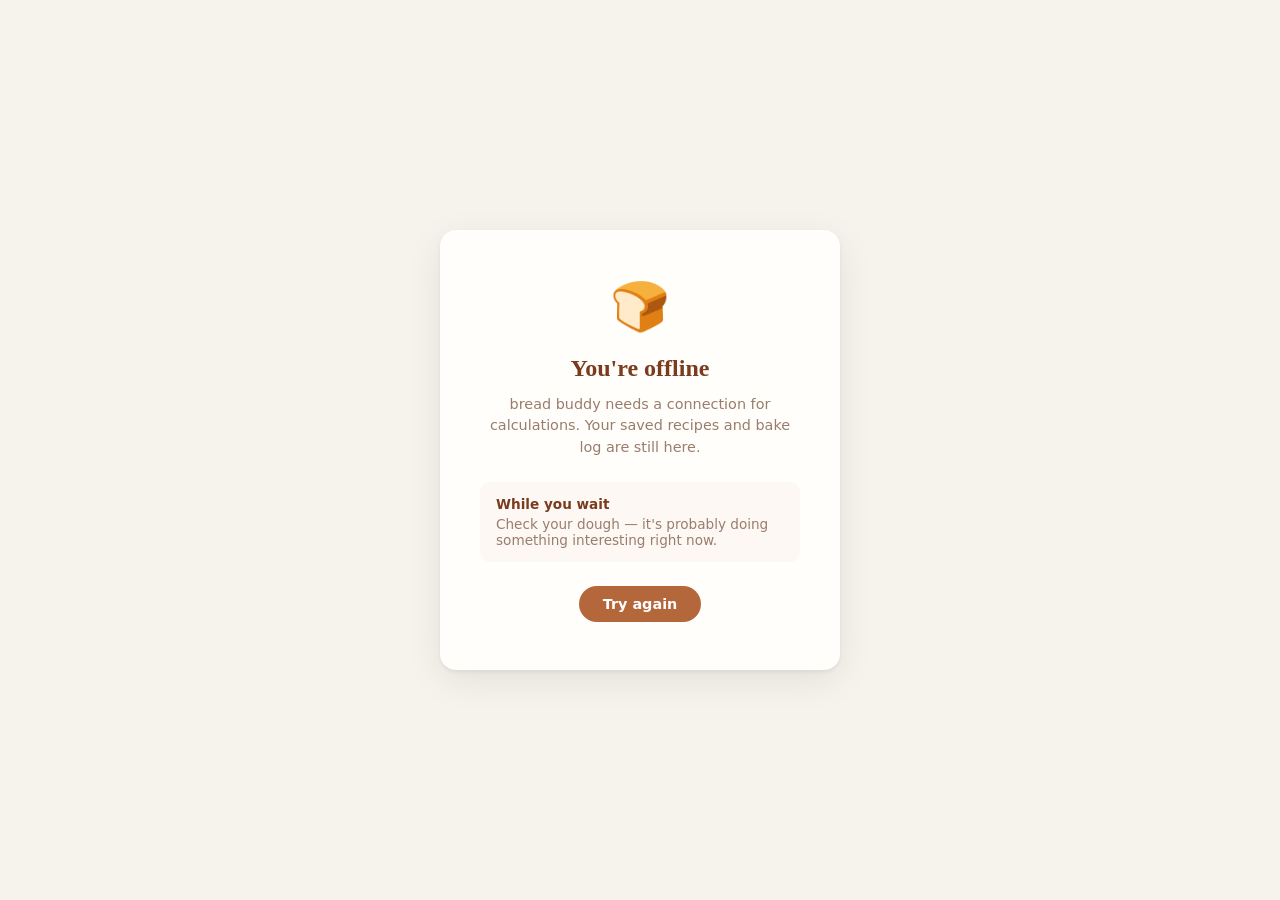
<file: static/offline.html>
<!DOCTYPE html>
<html lang="en">
<head>
    <meta charset="UTF-8">
    <meta name="viewport" content="width=device-width, initial-scale=1.0">
    <title>bread buddy — offline</title>
    <style>
        :root {
            --bg: #f6f2ec;
            --surface: #fffefb;
            --clay: #b5673c;
            --clay-dark: #7a3b1e;
            --text: #1c1009;
            --text-muted: #9a7d6c;
        }
        * { box-sizing: border-box; margin: 0; padding: 0; }
        body {
            font-family: "DM Sans", system-ui, sans-serif;
            background: var(--bg);
            color: var(--text);
            min-height: 100svh;
            display: flex;
            align-items: center;
            justify-content: center;
            padding: 24px;
        }
        .card {
            background: var(--surface);
            border-radius: 16px;
            padding: 48px 40px;
            max-width: 400px;
            width: 100%;
            text-align: center;
            box-shadow: 0 2px 4px rgba(0,0,0,0.06), 0 10px 36px rgba(0,0,0,0.08);
        }
        .icon { font-size: 3rem; margin-bottom: 20px; }
        h1 {
            font-family: "Newsreader", Georgia, serif;
            font-size: 1.5rem;
            color: var(--clay-dark);
            margin-bottom: 12px;
        }
        p {
            font-size: 0.9rem;
            color: var(--text-muted);
            line-height: 1.5;
            margin-bottom: 8px;
        }
        .tip {
            margin-top: 24px;
            padding: 14px 16px;
            background: #fdf8f4;
            border-radius: 10px;
            font-size: 0.85rem;
            color: var(--text-muted);
            text-align: left;
        }
        .tip strong { color: var(--clay-dark); display: block; margin-bottom: 4px; }
        a {
            display: inline-block;
            margin-top: 24px;
            padding: 10px 24px;
            background: var(--clay);
            color: #fff;
            border-radius: 100px;
            text-decoration: none;
            font-weight: 600;
            font-size: 0.9rem;
        }
    </style>
</head>
<body>
    <div class="card">
        <div class="icon">🍞</div>
        <h1>You're offline</h1>
        <p>bread buddy needs a connection for calculations. Your saved recipes and bake log are still here.</p>
        <div class="tip">
            <strong>While you wait</strong>
            Check your dough — it's probably doing something interesting right now.
        </div>
        <a href="/">Try again</a>
    </div>
</body>
</html>
</file>
